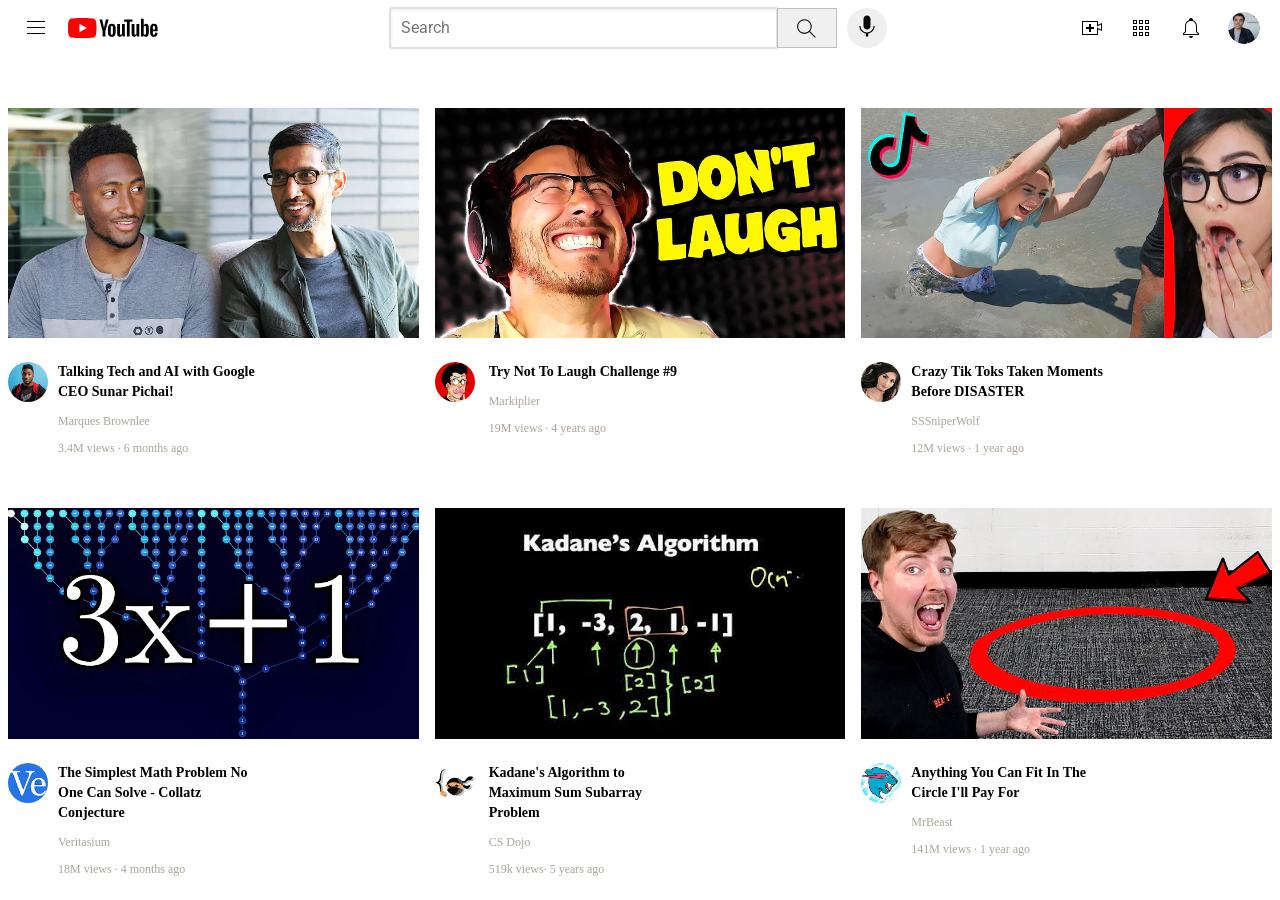
<file: youtube/index.html>
<!DOCTYPE html>
<html lang="en">
  <head>
    <meta charset="UTF-8" />
    <meta name="viewport" content="width=device-width, initial-scale=1.0" />
    <title>YouTube Clone</title>
    <link rel="stylesheet" href="css/header.css" />
    <link rel="stylesheet" href="css/video.css" />
    <link rel=stylesheet" href="css/general.css"/>

    <link rel="preconnect" href="https://fonts.googleapis.com" />
    <link rel="preconnect" href="https://fonts.gstatic.com" crossorigin />
    <link
      href="https://fonts.googleapis.com/css2?family=Roboto:ital,wght@0,100..900;1,100..900&display=swap"
      rel="stylesheet"
    />
    <style></style>
  </head>
  <body class="body" style="padding-top: 100px">
    <div class="header">
      <div class="left-section">
        <img class="hamburger-menu" src="icons/hamburger-menu.svg" />
        <img class="youtube-logo" src="icons/youtube-logo.svg" />
      </div>
      <div class="middle-section">
        <input class="search-bar" type="text" placeholder="Search" />
        <button class="search-button">
          <img class="search-icon" src="icons/search.svg" />
        </button>
        <button class="voice-search-button">
          <img src="icons/voice-search-icon.svg" />
        </button>
      </div>
      <div class="right-section">
        <img class="upload-icon" src="icons/upload.svg" />
        <img class="youtube-apps-icon" src="icons/youtube-apps.svg" />
        <img class="notifications-icon" src="icons/notifications.svg" />
        <img class="current-user-picture" src="icons/my-channel.jpeg" />
      </div>
    </div>
    <div class="video-grid">
      <div class="video-preview">
        <div class="thumbnail-row">
          <img class="thumbnail" src="thumbnails/thumbnail-1.webp" />
        </div>

        <div class="video-info-grid">
          <div class="channel-picture">
            <img class="profile-pic" src="channel-pictures/channel-1.jpeg" />
          </div>
          <div class="video-info">
            <div>
              <p class="video-title">
                Talking Tech and AI with Google CEO Sunar Pichai!
              </p>
            </div>
            <div>
              <p class="video-author">Marques Brownlee</p>
            </div>
            <div>
              <p class="video-stats">3.4M views &#183; 6 months ago</p>
            </div>
          </div>
        </div>
      </div>
      <div class="video-preview">
        <div class="thumbnail-row">
          <img class="thumbnail" src="thumbnails/thumbnail-2.webp" />
        </div>

        <div class="video-info-grid"></div>
        <div>
          <div class="channel-picture">
            <img class="profile-pic" src="channel-pictures/channel-2.jpeg" />
          </div>
          <div class="video-info">
            <div>
              <p class="video-title">Try Not To Laugh Challenge #9</p>
            </div>
            <div>
              <p class="video-author">Markiplier</p>
            </div>
            <div>
              <p class="video-stats">19M views &#183; 4 years ago</p>
            </div>
          </div>
        </div>
      </div>

      <div class="video-preview">
        <div class="thumbnail-row">
          <img class="thumbnail" src="thumbnails/thumbnail-3.webp" />
        </div>

        <div class="video-info-grid">
          <div class="channel-picture">
            <img class="profile-pic" src="channel-pictures/channel-3.jpeg" />
          </div>
          <div class="video-info">
            <div>
              <p class="video-title">
                Crazy Tik Toks Taken Moments Before DISASTER
              </p>
            </div>
            <div>
              <p class="video-author">SSSniperWolf</p>
            </div>
            <div>
              <p class="video-stats">12M views &#183; 1 year ago</p>
            </div>
          </div>
        </div>
      </div>
      <div class="video-preview">
        <div class="thumbnail-row">
          <img class="thumbnail" src="thumbnails/thumbnail-4.webp" />
        </div>

        <div class="video-info-grid">
          <div class="channel-picture">
            <img class="profile-pic" src="channel-pictures/channel-4.jpeg" />
          </div>
          <div class="video-info">
            <div>
              <p class="video-title">
                The Simplest Math Problem No One Can Solve - Collatz Conjecture
              </p>
            </div>
            <div>
              <p class="video-author">Veritasium</p>
            </div>
            <div>
              <p class="video-stats">18M views &#183; 4 months ago</p>
            </div>
          </div>
        </div>
      </div>
      <div class="video-preview">
        <div class="thumbnail-row">
          <img class="thumbnail" src="thumbnails/thumbnail-5.webp" />
        </div>

        <div class="video-info-grid"></div>
        <div>
          <div class="channel-picture">
            <img class="profile-pic" src="channel-pictures/channel-5.jpeg" />
          </div>
          <div class="video-info">
            <div>
              <p class="video-title">
                Kadane's Algorithm to Maximum Sum Subarray Problem
              </p>
            </div>
            <div>
              <p class="video-author">CS Dojo</p>
            </div>
            <div>
              <p class="video-stats">519k views&#183; 5 years ago</p>
            </div>
          </div>
        </div>
      </div>

      <div class="video-preview">
        <div class="thumbnail-row">
          <img class="thumbnail" src="thumbnails/thumbnail-6.webp" />
        </div>

        <div class="video-info-grid">
          <div class="channel-picture">
            <img class="profile-pic" src="channel-pictures/channel-6.jpeg" />
          </div>
          <div class="video-info">
            <div>
              <p class="video-title">
                Anything You Can Fit In The Circle I'll Pay For
              </p>
            </div>
            <div>
              <p class="video-author">MrBeast</p>
            </div>
            <div>
              <p class="video-stats">141M views &#183; 1 year ago</p>
            </div>
          </div>
        </div>
      </div>
    </div>
  </body>
</html>
</file>
<file: youtube/css/header.css>
.search-bar {
  font-size: 14px;
  margin-left: 2px;
  display: block;
}
.header {
  height: 55px;
  display: flex;
  flex-direction: row;
  justify-content: space-between;
  position: fixed;
  top: 0;
  left: 0;
  right: 0;
}

.left-section {
  display: flex;
  align-items: center;
}
.middle-section {
  display: flex;
  flex: 1;
  margin-left: 70px;
  margin-right: 35px;
  max-width: 500px;
  align-items: center;
}
.right-section {
  width: 180px;
  display: flex;
  align-items: center;
  justify-content: space-between;
  margin-right: 20px;
  flex-shrink: 0;
}
.hamburger-menu {
  height: 24px;
  margin-left: 24px;
  margin-right: 20px;
}
.youtube-logo {
  height: 20px;
}
.search-bar::placeholder {
  font-family: Roboto, Arial;
  font-size: 16px;
}
.search-bar {
  flex: 1;
  height: 36px;
  padding-left: 10px;
  font-size: 16px;
  border-style: solid;
  border-color: rgb(227, 222, 222);
  border-radius: 2px;
  box-shadow: inset 1px 2px 3px rgba(0, 0, 0, 0.05);
}
.search-button {
  height: 40px;
  width: 60px;
  background-color: rgb(240, 240, 240);
  border-style: solid;
  border-color: rgb(192, 192, 192);
  border-width: 1px;
  margin-left: -1px;
  margin-right: 10px;
}
.voice-search-button {
  height: 40px;
  width: 40px;
  border-radius: 20px;
  border: none;
}

.search-icon {
  height: 25px;
  margin-top: 4px;
}

.upload-icon {
  height: 24px;
}
.youtube-apps-icon {
  height: 24px;
}
.notifications-icon {
  height: 24px;
}
.current-user-picture {
  height: 32px;
  border-radius: 16px;
}
</file>
<file: youtube/css/video.css>
.thumbnail {
  width: 100%;
}

.heading {
  width: 300px;
}

.channel-picture {
  display: inline-block;
  width: 50px;
}
.video-info {
  vertical-align: top;
  display: inline-block;
  width: 200px;
}
.profile-pic {
  width: 40px;
  border-radius: 50px;
}
.video-title {
  margin-top: 0;
  font-size: 14px;
  font-weight: 700;
  line-height: 20px;
  margin-bottom: 12px;
}
.thumbnail-row {
  margin-bottom: 20px;
}
.video-stats,
.video-author {
  font-size: 12px;
  color: rgb(171, 164, 153);
}
.video-author {
  margin-bottom: 4px;
}
.video-info-grid {
  display: grid;
  grid-template-columns: 50px 1fr;
}
.video-grid {
  display: grid;
  grid-template-columns: 1fr 1fr 1fr;
  column-gap: 16px;
  row-gap: 40px;
}
</file>
<file: youtube/css/general.css>
.p {
  font-family: Roboto, Arial;
  margin-top: 0;
  margin-bottom: 0;
}

.body {
  margin: 0;
  padding-top: 100px;
}
</file>
